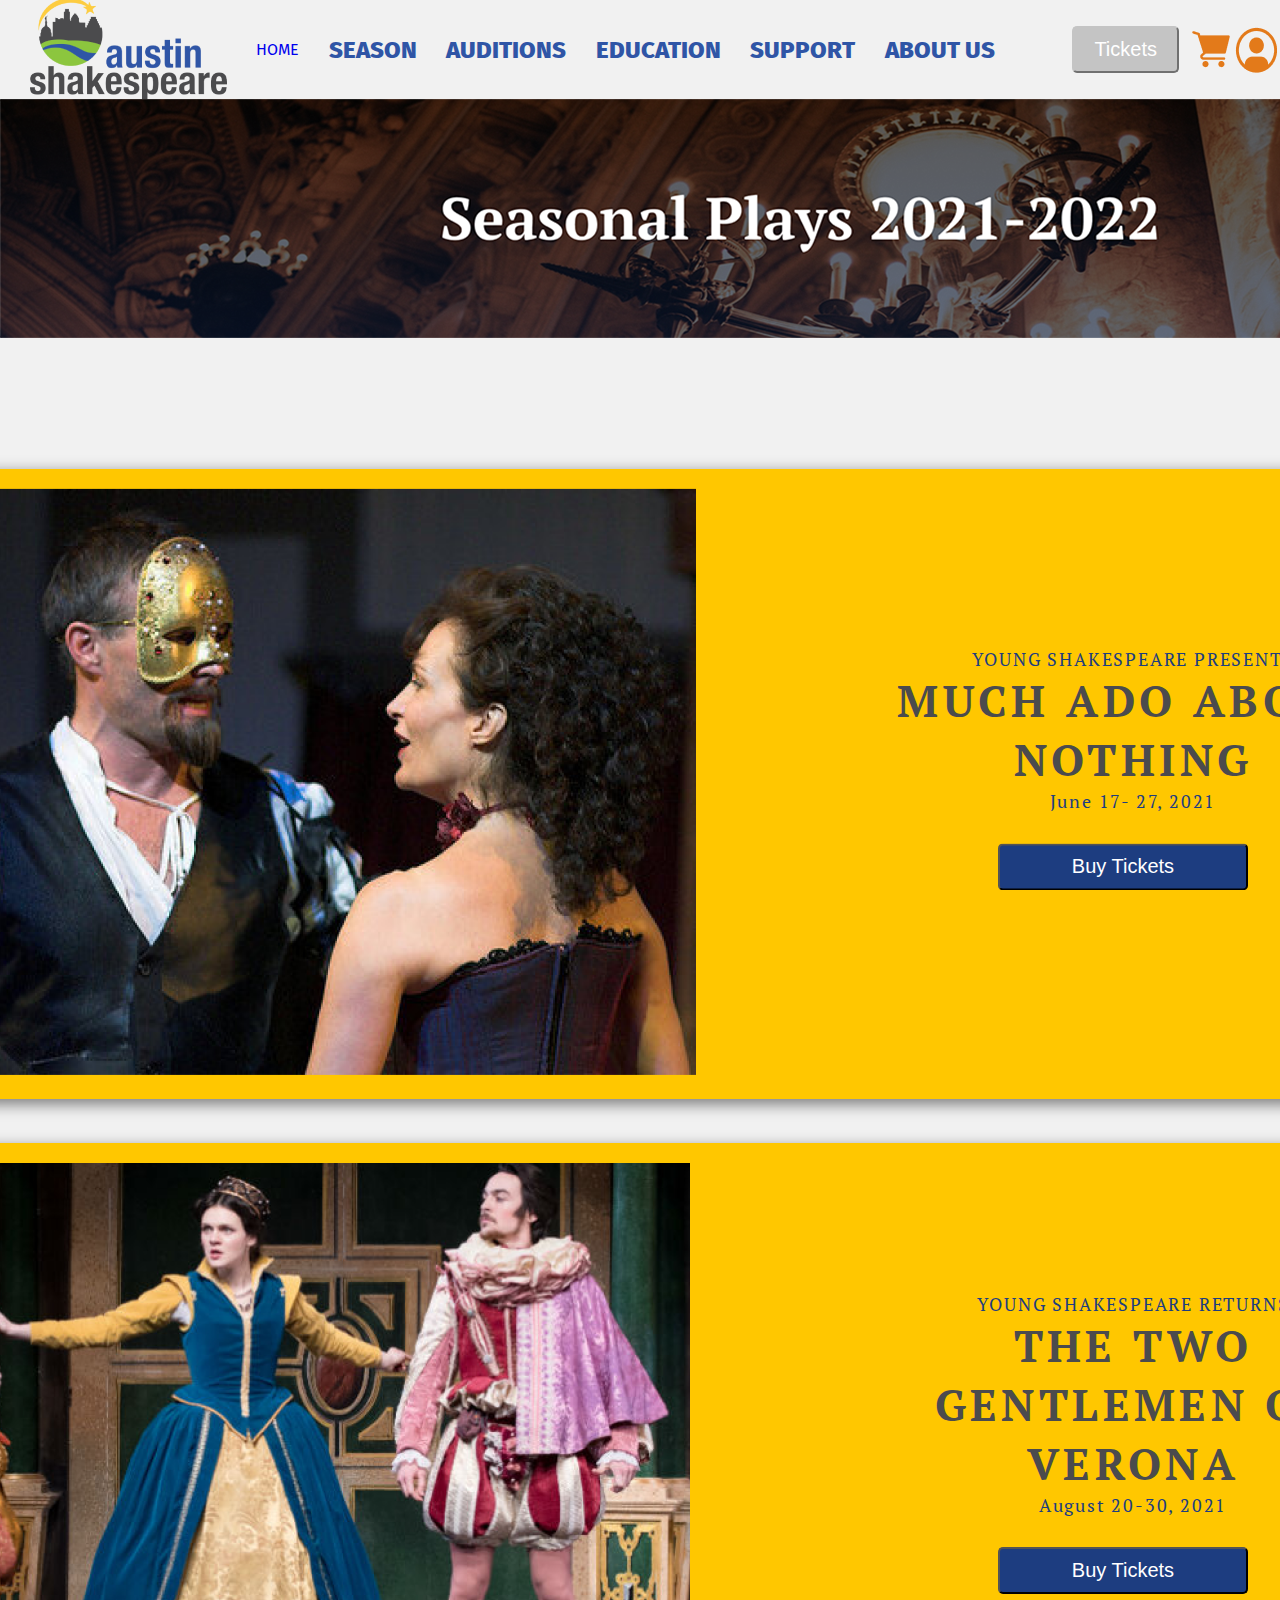
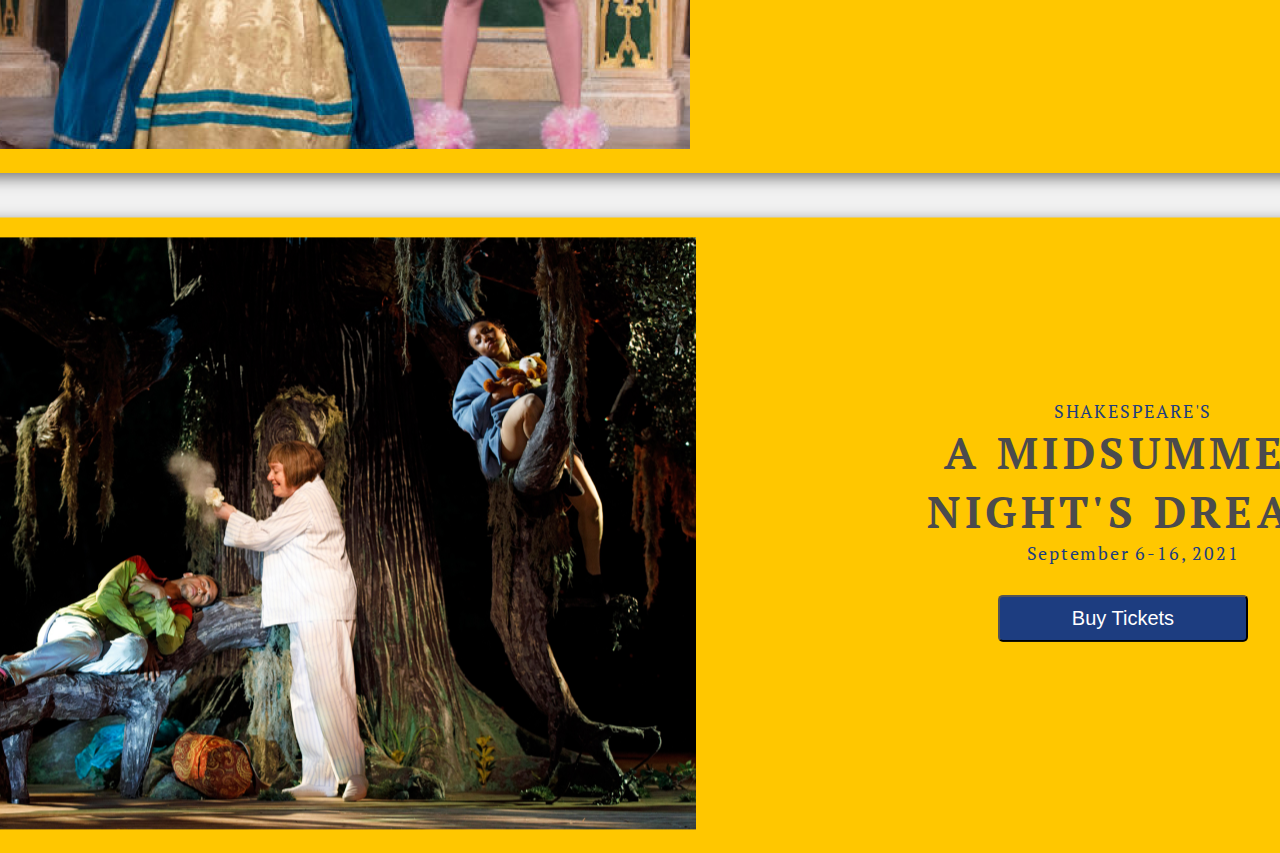
<file: Homework_18_Git/season.html>
<!DOCTYPE html>
<html>
<head>
    <link href="https://fonts.googleapis.com/css2?family=Fira+Sans&family=PT+Serif:wght@700&display=swap" rel="stylesheet">
    <link rel="stylesheet" href="https://stackpath.bootstrapcdn.com/font-awesome/4.7.0/css/font-awesome.min.css">
    <link href="season.css" rel="stylesheet" type="text/css">
     <title>Season</title>

</head>
<body>
<nav id="navBar">
    <div id="navigation">
        <img src="seasonimages/Austin+Shakespeare+Logo+2020+with+Words+Gray-removebg-preview 1.png">
        <a href="index.html">HOME</a>
        <p>SEASON</p>
        <P>AUDITIONS</P>
        <P>EDUCATION</P>
        <P>SUPPORT</P>
        <P>ABOUT US</P>
            </div>

    <div class="icons">
        <button class="ticketsButton">Tickets</button>
        <img src="seasonimages/clarity_shopping-cart-solid.png">
        <img src="seasonimages/Group 38.png">
    </div>
</nav>

<div class="header-image">
    <img src="seasonimages/Frame 74.png">
</div>

    <div class="seasons1">
        <div class="imageBox">
            <img src="seasonimages/1.png">

        </div>
        <div class="content">
            <p>
                YOUNG SHAKESPEARE PRESENTS
            </p>
            <h2>
                MUCH ADO ABOUT NOTHING
            </h2>
            <P>
                June 17- 27, 2021
            </P>
            <button class="ticketsBttn">Buy Tickets</button>
        </div>
    </div>

    <div class="seasons2">
        <div class="imageBox">
            <img src="seasonimages/2.png">
        </div>
        
        <div class="content">
            <p>
                YOUNG SHAKESPEARE RETURNS
            </p>
            <h2>
                THE TWO GENTLEMEN OF VERONA
            </h2>
            <P>
                August 20-30, 2021
            </P>
            <button class="ticketsBttn">Buy Tickets</button>
        </div>
    </div>
    
    <div class="seasons3">
        <div class="imageBox">
            <img src="seasonimages/3.png">

        </div>
        <div class="content">
            <p>
                SHAKESPEARE'S
            </p>
            <h2>
                A MIDSUMMER NIGHT'S DREAM
            </h2>
            <P>
                September 6-16, 2021
            </P>
            <button class="ticketsBttn">Buy Tickets</button>
        </div>
   </body>
</html>
</file>
<file: Homework_18_Git/season.css>
*,*::before,*after{
    box-sizing: border-box;
}*{
    margin: 0;
    padding: 0;
    list-style: none;
    text-decoration: none;
}
body,html {
    height: 100%;
    margin: 0;
    display: block;
    padding: 0;
    background: #f1f1f1;  
    font-family: 'Fira Sans', sans-serif;
  }
  main{
      display: -webkit-flex;
      display: -moz-flex;
      display: -ms-flex;
      display: -o-flex;
      display: flex;
      align-items: center;
      justify-content: center;
      color: #9b9b9b
  }
  
.seasons3:hover{
    box-shadow: 0 15px 30px rgba(0,0,0,.5);
}
.ticketsBttn{
    display: flex;
    align-items: center;
    justify-content: center;
    width: 250px;
    background: #1D3D80;
    padding: 10px 30px;
    font-size: 20px;
    color:#fff;
    border-radius: 5px;
    cursor: pointer;
    margin: 30px 120px;
   }
   .content{
    position:absolute;
    top: 50%;
    left: 70%;
    transform: translate(-20%,-50%);
    text-align: center;

   }

   .content h2 {
    font-family: 'PT Serif', serif;
    font-size: 44px;
    letter-spacing: 0.1em;
    padding-left: 0px;
    font-weight: 600;
    color: #4B4B4D;
    justify-content: center;
     }
     .content p {
        font-family: 'PT Serif', serif;
        font-size: 18px;
        letter-spacing: 0.1em;
        padding-left: 0px;
        font-weight: 400;
        color: #1D3D80;
        justify-content: center;
         }
         #navBar{
            display: flex;
            flex-direction: row;
            margin: 0px 0%;
        }
        #navigation{
            display: flex;
            width: 100%;
            align-items: center;
            justify-content:space-evenly;
            color: #2F55A6
        }
        #navigation p{
            font-family: 'Fira Sans', sans-serif;
            font-size: 24px;
            font-weight: 800;
        }
        .icons {
            display:flex;
            justify-content: flex-end;
            align-items: center;
            width: 25%;
        }
        .ticketsButton{
            display: flex;
            align-items: center;
            justify-content: right;
            width: -35%;
            background: #C4C4C4;
            padding: 10px 20px;
            font-size: 20px;
            color:#fff;
            border-radius: 5px;
            border-color: #C4C4C4;
            cursor: pointer;
            margin: 10px;
           }
        .seasons1{
            position: absolute;
            top:50%;
            left:50%;
            transform: translate(-50%, 3%);
            padding: 20px;
            box-sizing:border-box;
            width: 1700px;
            background: #FFC700;
            border-radius: 4px;
            box-shadow: 0 5px 15px rgba(0,0,0,.5);
            display: flex;
        }
        .seasons1:hover{
            box-shadow: 0 15px 30px rgba(0,0,0,.5);
        }
        .seasons2{
            position: absolute;
            top:50%;
            left:50%;
            transform: translate(-50%,110%);
            padding: 20px;
            box-sizing: border-box;
            width: 1700px;
            background: #FFC700;
            border-radius: 4px;
            box-shadow: 0 5px 15px rgba(0,0,0,.5);
            display: flex;
        }
        .seasons2:hover{
            box-shadow: 0 15px 30px rgba(0,0,0,.5);
        }
        .seasons3{
            position: absolute;
            top:50%;
            left:50%;
            transform: translate(-50%,215%);
            padding: 20px;
            box-sizing: border-box;
            width: 1700px;
            background: #FFC700;
            border-radius: 4px;
            box-shadow: 0 5px 15px rgba(0,0,0,.5);
            display: flex;
        }
</file>
